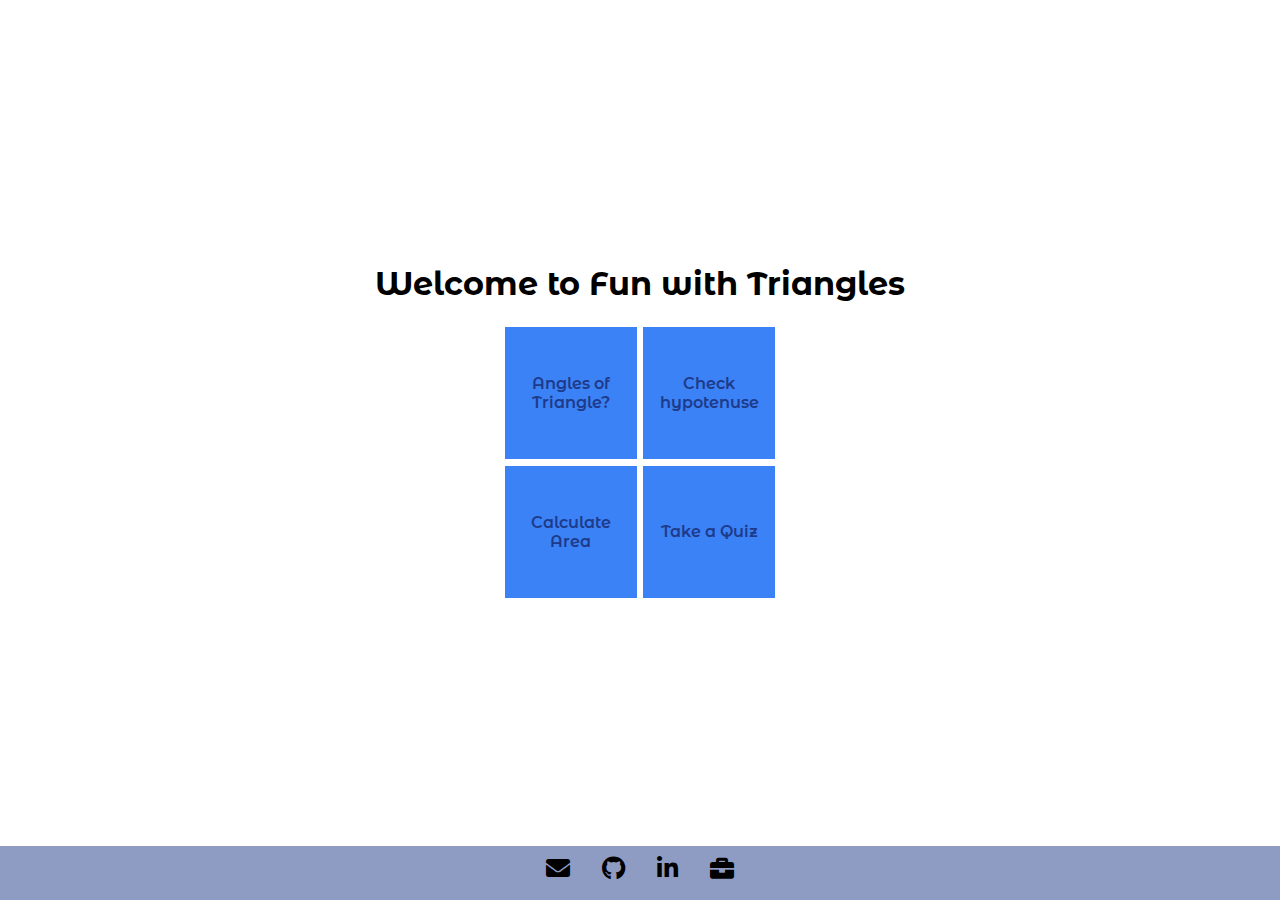
<file: index.html>
<!DOCTYPE html>
<html lang="en">
  <head>
    <meta charset="UTF-8" />
    <meta name="viewport" content="width=device-width, initial-scale=1.0" />
    <title>Fun With Triangles</title>
    <link
      rel="stylesheet"
      href="https://cdnjs.cloudflare.com/ajax/libs/font-awesome/5.15.1/css/all.min.css"
    />
    <link rel="stylesheet" href="style.css" />
    <link rel="preconnect" href="https://fonts.gstatic.com" />
    <link
      href="https://fonts.googleapis.com/css2?family=Montserrat+Alternates:wght@400;500;600&display=swap"
      rel="stylesheet"
    />
  </head>
  <body>
    <div class="vertical-middle">
      <div>
        <h1>Welcome to Fun with Triangles</h1>
        <div class="grid">
          <div class="col">
            <a href="/angle-of-triangle.html"
              ><div class="cell"><p>Angles of Triangle?</p></div></a
            >
            <a href="/calculate-area.html"><div class="cell">Calculate Area</div></a>
          </div>
          <div class="col">
            <a href="/check-hypotenuse.html"><div class="cell">Check hypotenuse</div></a>
            <a href="/quiz.html"><div class="cell">Take a Quiz</div></a>
          </div>
        </div>
      </div>
    </div>

    <footer id="footer">
      <ul class="footer-list">
        <li class="list-item">
          <a
            target="_blank"
            href="mailto:boravedanth@gmail.com"
            class="footer-links"
          >
            <i class="fa fa-envelope" aria-hidden="true"></i
          ></a>
        </li>
        <li class="list-item">
          <a target="_blank" href="https://github.com/VedanthB">
            <i class="fab fa-github" aria-hidden="true"></i>
          </a>
        </li>
        <li class="list-item">
          <a
            target="_blank"
            href="https://www.linkedin.com/in/vedanth-bora-a7553818b/"
          >
            <i class="fab fa-linkedin-in"></i>
          </a>
        </li>
    
        <li class="list-item">
          <a target="_blank" href="https://vedanthbora.netlify.app">
            <i class="fas fa-briefcase"></i>
          </a>
        </li>
      </ul>
    </footer>
  </body>
</html>
</file>
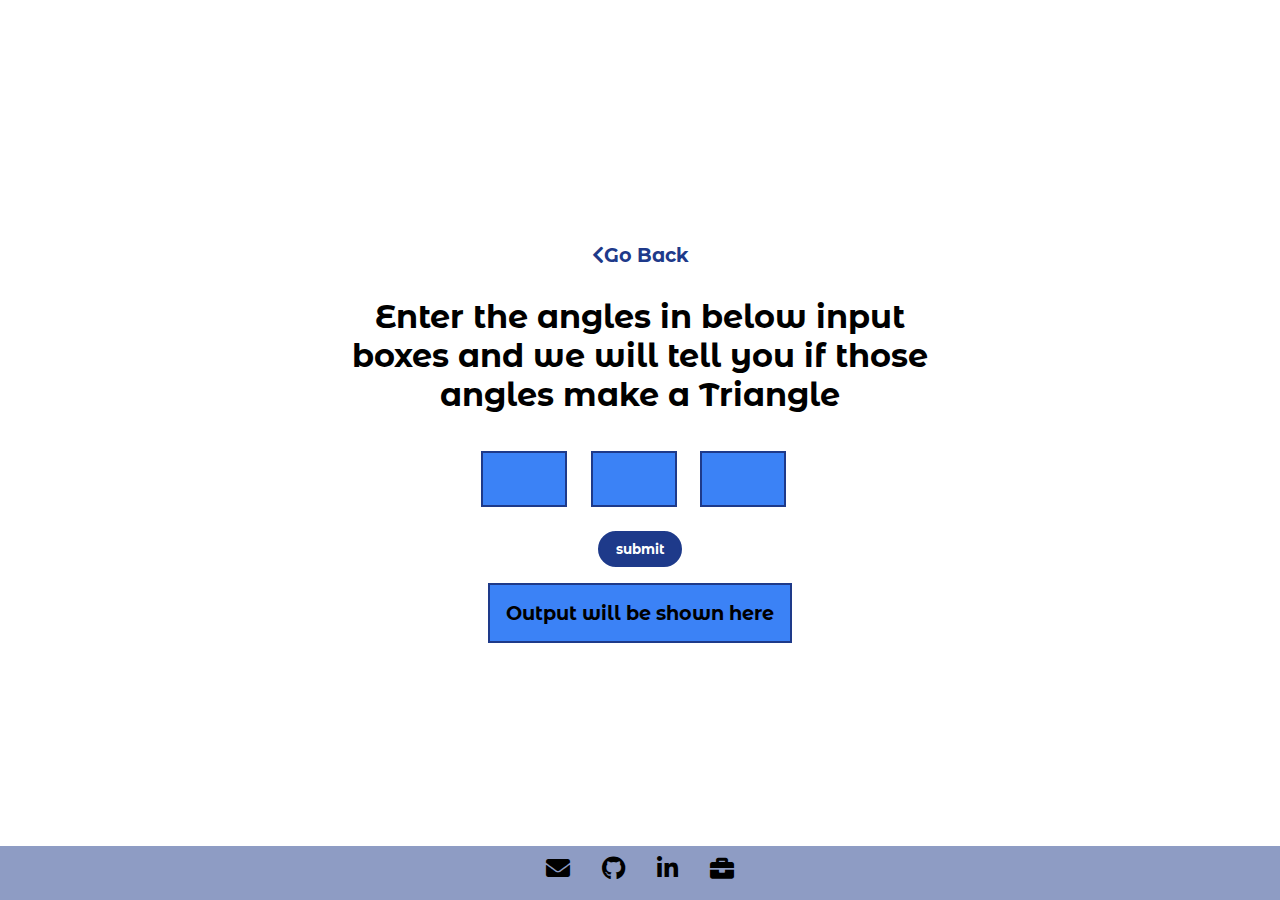
<file: angle-of-triangle.html>
<!DOCTYPE html>
<html lang="en">
  <head>
    <meta charset="UTF-8" />
    <meta name="viewport" content="width=device-width, initial-scale=1.0" />
    <title>Fun With Triangles</title>
    <link
      rel="stylesheet"
      href="https://cdnjs.cloudflare.com/ajax/libs/font-awesome/5.15.1/css/all.min.css"
    />

    <link rel="stylesheet" href="style.css" />
    <link rel="preconnect" href="https://fonts.gstatic.com" />
    <link
      href="https://fonts.googleapis.com/css2?family=Montserrat+Alternates:wght@400;500;600&display=swap"
      rel="stylesheet"
    />
    <link
      rel="stylesheet"
      href="https://cdnjs.cloudflare.com/ajax/libs/font-awesome/5.15.1/css/all.min.css"
    />
  </head>
  <body>
    <div class="vertical-middle">
      <section class="section">
        <div class="backButtonContainer">
          <i class="fas fa-chevron-left"></i><a href="/index.html">Go Back</a>
        </div>

        <h1>
          Enter the angles in below input boxes and we will tell you if those
          angles make a Triangle
        </h1>

        <form class="form" id="form-triangle">
          <input
            class="inputBox input-angle"
            type="number"
            min="1"
            max="180"
            required
          />
          <input
            class="inputBox input-angle"
            type="number"
            min="1"
            max="180"
            required
          />
          <input
            class="inputBox input-angle"
            type="number"
            min="1"
            max="180"
            required
          />
          <button class="button input-angle" id="submit-button">submit</button>
        </form>
        <div class="outputHere">
          <div id="is-triangle">Output will be shown here</div>
        </div>
      </section>
    </div>

       <footer id="footer">
      <ul class="footer-list">
        <li class="list-item">
          <a
            target="_blank"
            href="mailto:boravedanth@gmail.com"
            class="footer-links"
          >
            <i class="fa fa-envelope" aria-hidden="true"></i
          ></a>
        </li>
        <li class="list-item">
          <a target="_blank" href="https://github.com/VedanthB">
            <i class="fab fa-github" aria-hidden="true"></i>
          </a>
        </li>
        <li class="list-item">
          <a
            target="_blank"
            href="https://www.linkedin.com/in/vedanth-bora-a7553818b/"
          >
            <i class="fab fa-linkedin-in"></i>
          </a>
        </li>
    
        <li class="list-item">
          <a target="_blank" href="https://vedanthbora.netlify.app">
            <i class="fas fa-briefcase"></i>
          </a>
        </li>
      </ul>
    </footer>

    <script src="/angles-of-triangle.js"></script>
  </body>
</html>
</file>
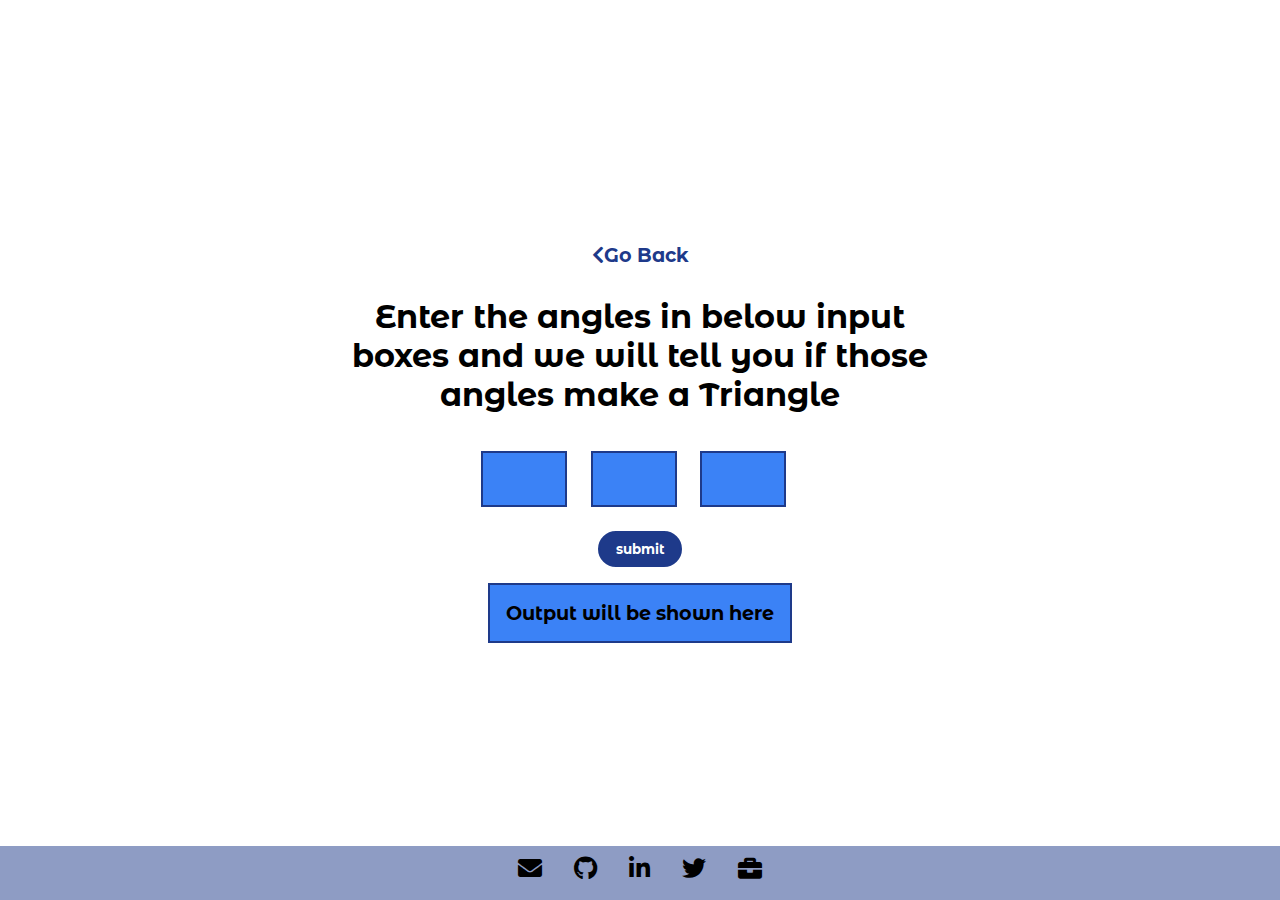
<file: angleOfTriangle.html>
<!DOCTYPE html>
<html lang="en">
  <head>
    <meta charset="UTF-8" />
    <meta name="viewport" content="width=device-width, initial-scale=1.0" />
    <title>Fun With Triangles</title>
    <meta name="author" content="Ankita Bagale" />
    <link
      rel="stylesheet"
      href="https://cdnjs.cloudflare.com/ajax/libs/font-awesome/5.15.1/css/all.min.css"
    />

    <link rel="stylesheet" href="style.css" />
    <link rel="preconnect" href="https://fonts.gstatic.com" />
    <link
      href="https://fonts.googleapis.com/css2?family=Montserrat+Alternates:wght@400;500;600&display=swap"
      rel="stylesheet"
    />
    <link
      rel="stylesheet"
      href="https://cdnjs.cloudflare.com/ajax/libs/font-awesome/5.15.1/css/all.min.css"
    />
  </head>
  <body>
    <div class="vertical-middle">
      <section class="section">
        <div class="backButtonContainer">
          <i class="fas fa-chevron-left"></i><a href="/index.html">Go Back</a>
        </div>

        <h1>
          Enter the angles in below input boxes and we will tell you if those
          angles make a Triangle
        </h1>

        <form class="form" id="form-triangle">
          <input
            class="inputBox input-angle"
            type="number"
            min="1"
            max="180"
            required
          />
          <input
            class="inputBox input-angle"
            type="number"
            min="1"
            max="180"
            required
          />
          <input
            class="inputBox input-angle"
            type="number"
            min="1"
            max="180"
            required
          />
          <button class="button input-angle" id="submit-button">submit</button>
        </form>
        <div class="outputHere">
          <div id="is-triangle">Output will be shown here</div>
        </div>
      </section>
    </div>

    <footer id="footer">
      <ul class="footer-list">
        <li class="list-item">
          <a
            target="_blank"
            href="mailto:vedanthbora@gmail.com"
            class="footer-links"
          >
            <i class="fa fa-envelope" aria-hidden="true"></i
          ></a>
        </li>
        <li class="list-item">
          <a target="_blank" href="https://github.com/VedanthB">
            <i class="fab fa-github" aria-hidden="true"></i>
          </a>
        </li>
        <li class="list-item">
          <a target="_blank" href="">
            <i class="fab fa-linkedin-in"></i>
          </a>
        </li>
        <li class="list-item">
          <a target="_blank" href="">
            <i class="fab fa-twitter"></i>
          </a>
        </li>
        <li class="list-item">
          <a target="_blank" href="">
            <i class="fas fa-briefcase"></i>
          </a>
        </li>
      </ul>
    </footer>

    <script src='/anglesOfTriangle.js'></script>
  </body>
</html>
</file>
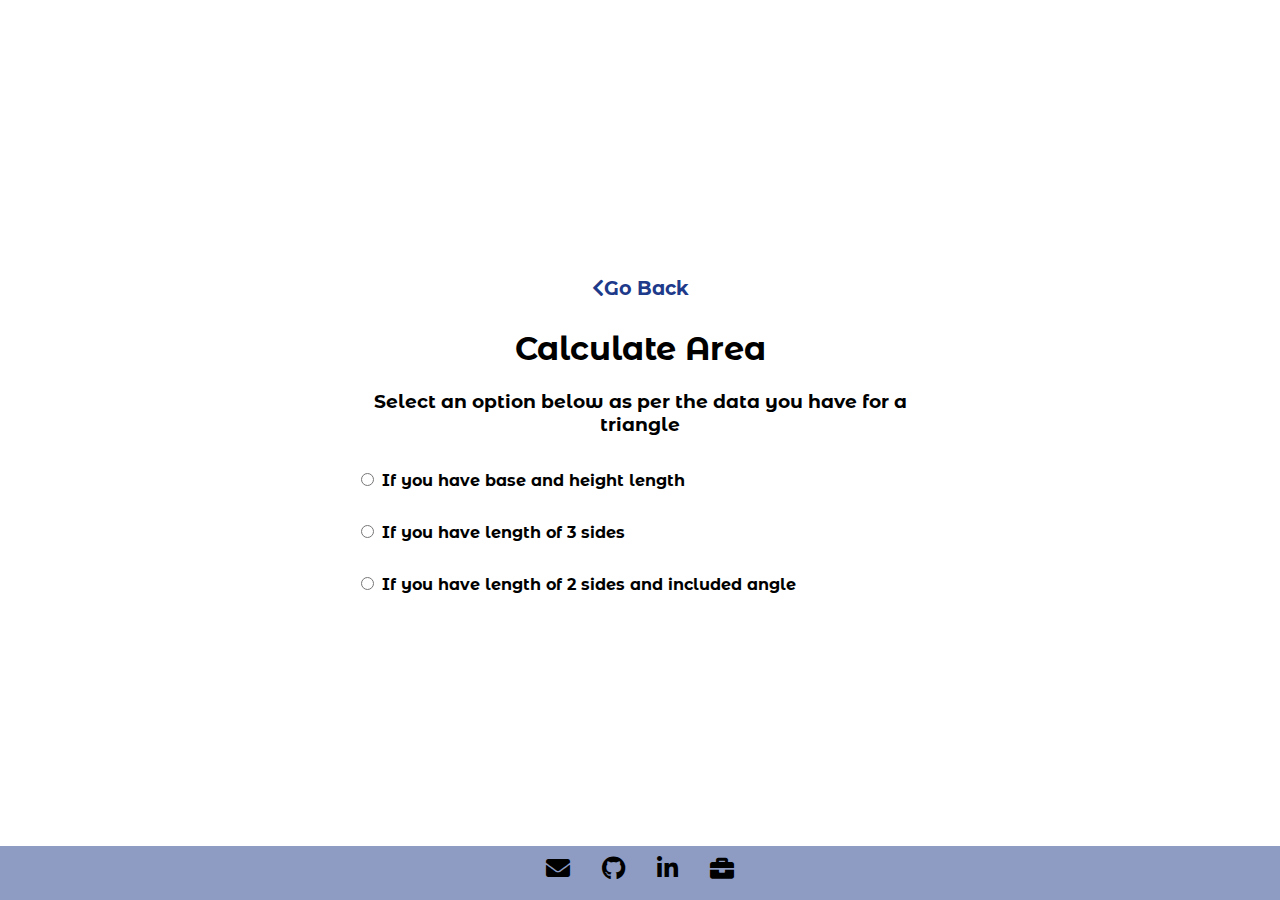
<file: calculate-area.html>
<!DOCTYPE html>
<html lang="en">
  <head>
    <meta charset="UTF-8" />
    <meta name="viewport" content="width=device-width, initial-scale=1.0" />
    <title>Fun With Triangles</title>
    <link
      rel="stylesheet"
      href="https://cdnjs.cloudflare.com/ajax/libs/font-awesome/5.15.1/css/all.min.css"
    />

    <link rel="stylesheet" href="style.css" />
    <link rel="preconnect" href="https://fonts.gstatic.com" />
    <link
      href="https://fonts.googleapis.com/css2?family=Montserrat+Alternates:wght@400;500;600&display=swap"
      rel="stylesheet"
    />
    <link
      rel="stylesheet"
      href="https://cdnjs.cloudflare.com/ajax/libs/font-awesome/5.15.1/css/all.min.css"
    />
  </head>
  <body>
    <div class="vertical-middle">
      <section class="section">
        <div class="backButtonContainer">
          <i class="fas fa-chevron-left"></i><a href="/index.html">Go Back</a>
        </div>
        <h1>Calculate Area</h1>
        <h3>Select an option below as per the data you have for a triangle</h3>

        <!-- select option to calculate area -->
        <form class="formulaSelectionForm">
          <div class="radio">
            <label class="label" for="calArea1">
              <input
                type="radio"
                id="calArea1"
                name="areaCalOption"
                value="areaCalOption1"
              />
              If you have base and height length</label
            >
          </div>
          <div class="radio">
            <label class="label" for="calArea2">
              <input
                type="radio"
                id="calArea2"
                name="areaCalOption"
                value="areaCalOption2"
              />
              If you have length of 3 sides</label
            >
          </div>
          <div class="radio">
            <label class="label" for="calArea3">
              <input
                type="radio"
                id="calArea3"
                name="areaCalOption"
                value="areaCalOption3"
              />
              If you have length of 2 sides and included angle</label
            >
          </div>
        </form>

        <!-- area calculation 1st formula -->
        <div style="margin-top: 1rem; margin-bottom: 1rem" class="areaCalBlock">
          <div class="triangle">
            <label class="label heightH">height</label>
            <label class="label sideC">base</label>
            <div class="line line1"></div>
            <div class="line line2"></div>
            <div class="line line3"></div>
            <div class="line line4"></div>
            <div class="line line5"></div>
            <div class="line line6"></div>
          </div>

          <form class="form" class="formForAreaCal">
            <label class="label"
              >base=
              <input
                class="inputBox inputSide inputInOption1"
                type="number"
                min="0.0001"
                step="0.00001"
                required
              />
            </label>

            <label class="label"
              >height=
              <input
                class="inputBox inputSide inputInOption1"
                type="number"
                min="0.0001"
                step="0.00001"
                required
              />
            </label>

            <button class="button" id="submitBtn">calculate</button>
          </form>
          <h2>Area will be calculated here-</h2>
          <div class="outputHere">
            <label class="label">Area=</label>
            <div style="display: inline" class="areaShowHere">
              1/2*base*height
            </div>
          </div>
        </div>

        <!-- area calculation 2nd formula -->
        <div style="margin-top: 1rem; margin-bottom: 1rem" class="areaCalBlock">
          <div class="triangle">
            <label class="label sideA">a</label>
            <label class="label sideB">b</label>
            <label class="label sideC">c</label>
            <div class="line line1"></div>
            <div class="line line2"></div>
            <div class="line line3"></div>
          </div>

          <form class="form" class="formForAreaCal">
            <label class="label"
              >a=
              <input
                class="inputBox inputSide inputInOption2"
                type="number"
                min="0.0001"
                step="0.00001"
                required
              />
            </label>

            <label class="label"
              >b=
              <input
                class="inputBox inputSide inputInOption2"
                type="number"
                min="0.0001"
                step="0.00001"
                required
              />
            </label>

            <label class="label"
              >c=
              <input
                class="inputBox inputSide inputInOption2"
                type="number"
                min="0.0001"
                step="0.00001"
                required
              />
            </label>
            <p class="label error" style="color: brown">
              Enter valid side lengths such that each side length should be less
              than sum of other two sides
            </p>

            <button class="button" id="submitBtn">calculate</button>
          </form>
          <h2>Area will be calculated here-</h2>
          <div class="outputHere">
            <label class="label">Area=</label>
            <div style="display: inline" class="areaShowHere">
              <span style="font-size: 1.8rem">√</span
              ><span style="border-top: 2px solid black; padding-top: 0.1rem"
                >s(s-a)(s-b)(s-c)</span
              >
            </div>
          </div>
        </div>

        <!-- area calculation 3rd formula -->
        <div style="margin-top: 1rem; margin-bottom: 1rem" class="areaCalBlock">
          <div class="triangle">
            <label class="label angleA">A</label>
            <label class="label sideB">b</label>
            <label class="label sideC">c</label>
            <div class="line line1"></div>
            <div class="line line2"></div>
            <div class="line line3"></div>
          </div>

          <form class="form" class="formForAreaCal">
            <label class="label"
              >b=
              <input
                class="inputBox inputSide inputInOption3"
                type="number"
                min="0.0001"
                step="0.00001"
                required
              />
            </label>

            <label class="label"
              >c=
              <input
                class="inputBox inputSide inputInOption3"
                type="number"
                min="0.0001"
                step="0.00001"
                required
              />
            </label>

            <label class="label"
              >∠A(deg)=
              <input
                class="inputBox inputSide inputInOption3"
                type="number"
                min="0.0001"
                step="0.00001"
                max="360"
                required
              />
            </label>

            <button class="button" id="submitBtn">calculate</button>
          </form>
          <h2>Area will be calculated here-</h2>
          <div class="outputHere">
            <label class="label">Area=</label>
            <div style="display: inline" class="areaShowHere">
              1/2*b*c*sin(A)
            </div>
          </div>
        </div>
      </section>
    </div>

     <footer id="footer">
      <ul class="footer-list">
        <li class="list-item">
          <a
            target="_blank"
            href="mailto:boravedanth@gmail.com"
            class="footer-links"
          >
            <i class="fa fa-envelope" aria-hidden="true"></i
          ></a>
        </li>
        <li class="list-item">
          <a target="_blank" href="https://github.com/VedanthB">
            <i class="fab fa-github" aria-hidden="true"></i>
          </a>
        </li>
        <li class="list-item">
          <a
            target="_blank"
            href="https://www.linkedin.com/in/vedanth-bora-a7553818b/"
          >
            <i class="fab fa-linkedin-in"></i>
          </a>
        </li>
    
        <li class="list-item">
          <a target="_blank" href="https://vedanthbora.netlify.app">
            <i class="fas fa-briefcase"></i>
          </a>
        </li>
      </ul>
    </footer>

    <script src="/calculate-area.js"></script>
  </body>
</html>
</file>
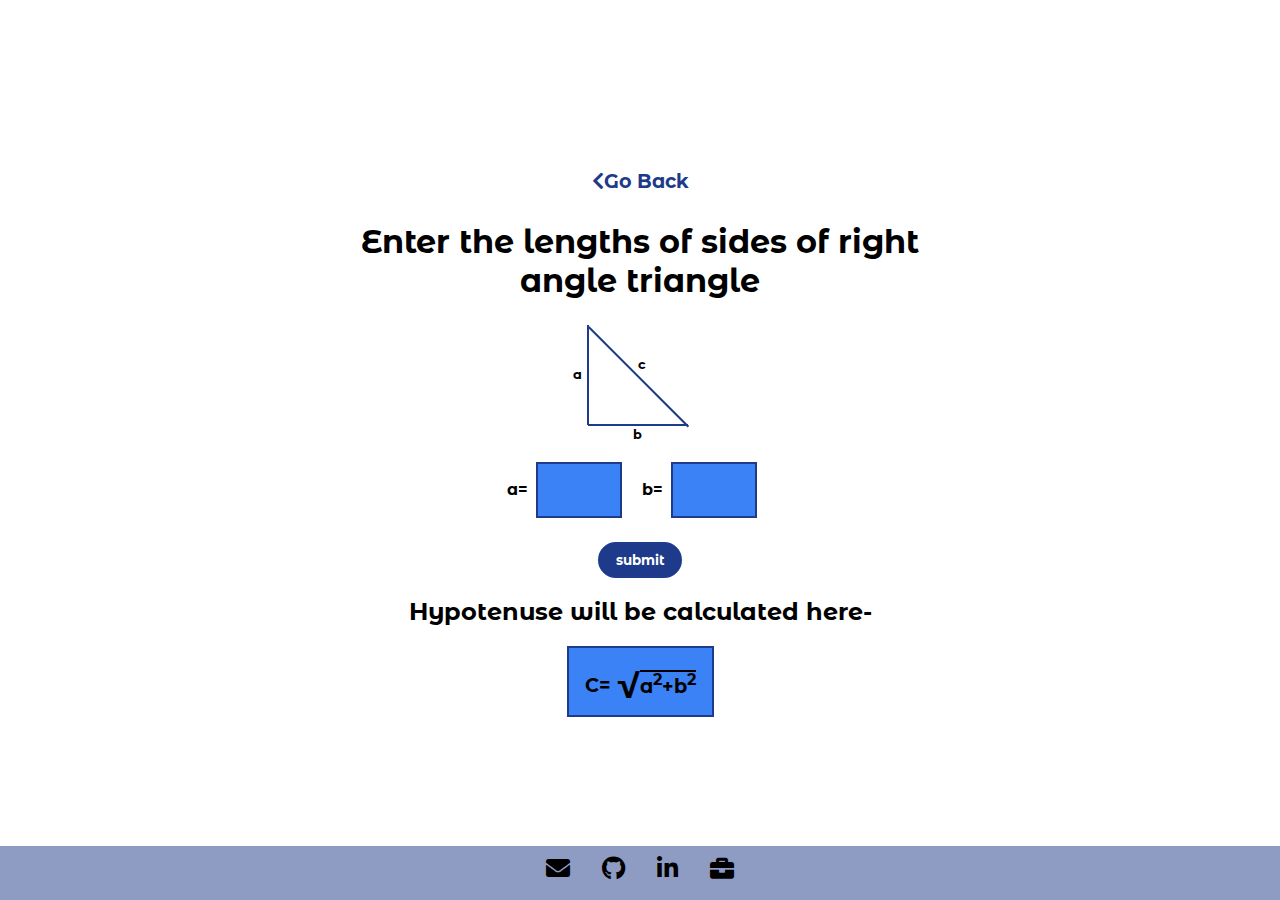
<file: check-hypotenuse.html>
<!DOCTYPE html>
<html lang="en">
  <head>
    <meta charset="UTF-8" />
    <meta name="viewport" content="width=device-width, initial-scale=1.0" />
    <title>Fun With Triangles</title>
    <link
      rel="stylesheet"
      href="https://cdnjs.cloudflare.com/ajax/libs/font-awesome/5.15.1/css/all.min.css"
    />
    <link rel="stylesheet" href="style.css" />
    <link rel="preconnect" href="https://fonts.gstatic.com" />
    <link
      href="https://fonts.googleapis.com/css2?family=Montserrat+Alternates:wght@400;500;600&display=swap"
      rel="stylesheet"
    />
    <link
      rel="stylesheet"
      href="https://cdnjs.cloudflare.com/ajax/libs/font-awesome/5.15.1/css/all.min.css"
    />
  </head>
  <body>
    <div class="vertical-middle">
      <section class="section">
        <div class="backButtonContainer">
          <i class="fas fa-chevron-left"></i><a href="/index.html">Go Back</a>
        </div>
        <h1>Enter the lengths of sides of right angle triangle</h1>
        <div class="triangle">
          <label class="label sideA">a</label>
          <label class="label sideB">b</label>
          <label class="label sideC">c</label>
          <div class="line line1"></div>
          <div class="line line2"></div>
          <div class="line line3"></div>
        </div>

        <form class="form" id="formHyp">
          <label class="label"
            >a=
            <input
              class="inputBox inputSide"
              type="number"
              min="0.0001"
              step="0.00001"
              required
            />
          </label>

          <label class="label"
            >b=
            <input
              class="inputBox inputSide"
              type="number"
              min="0.0001"
              step="0.00001"
              required
          /></label>

          <button class="button" id="submitBtn">submit</button>
        </form>
        <h2>Hypotenuse will be calculated here-</h2>
        <div class="outputHere">
          <label class="label">C=</label>
          <div style="display: inline" class="hypShowHere">
            <span style="font-size: 1.8rem">√</span
            ><span style="border-top: 2px solid black; padding-top: 0.1rem"
              >a<sup>2</sup>+b<sup>2</sup></span
            >
          </div>
        </div>
      </section>
    </div>
    
     <footer id="footer">
      <ul class="footer-list">
        <li class="list-item">
          <a
            target="_blank"
            href="mailto:boravedanth@gmail.com"
            class="footer-links"
          >
            <i class="fa fa-envelope" aria-hidden="true"></i
          ></a>
        </li>
        <li class="list-item">
          <a target="_blank" href="https://github.com/VedanthB">
            <i class="fab fa-github" aria-hidden="true"></i>
          </a>
        </li>
        <li class="list-item">
          <a
            target="_blank"
            href="https://www.linkedin.com/in/vedanth-bora-a7553818b/"
          >
            <i class="fab fa-linkedin-in"></i>
          </a>
        </li>
    
        <li class="list-item">
          <a target="_blank" href="https://vedanthbora.netlify.app">
            <i class="fas fa-briefcase"></i>
          </a>
        </li>
      </ul>
    </footer>

    <script>
      const inputSides = document.querySelectorAll(".inputSide");
      let lengthA, lengthB;
      const formHyp = document.querySelector("#formHyp");
      const hypotenuse = document.querySelector(".hypShowHere");
      formHyp.addEventListener("submit", (e) => {
        e.preventDefault();
        lengthA = Number(inputSides[0].value);
        lengthB = Number(inputSides[1].value);

        hypotenuse.innerText = Math.sqrt(lengthA * lengthA + lengthB * lengthB);
      });
    </script>
  </body>
</html>
</file>
<file: style.css>
:root {
  --primary-color: #1e3a8a;
  --secondary-color: #3b82f6;
  --off-white: #60a5fa;
}

* {
  font-family: "Montserrat Alternates", sans-serif;
}

body {
  min-height: 100vh;
  background-repeat: no-repeat;
  background-position: center;
  background-size: 100% 100%;
  margin: 0;
}

.grid {
  display: flex;
  flex-wrap: wrap;
  justify-content: center;
}

.vertical-middle {
  display: flex;
  justify-content: center;
  align-items: center;
  min-height: 94vh;
  text-align: center;
}

.cell {
  background-color: var(--secondary-color);
  width: 100px;
  height: 100px;
  margin: 0.2rem 0.2rem 0.4rem;
  padding: 1rem;

  text-align: center;
  display: flex;
  justify-content: center;
  align-items: center;

  font-size: 1rem;
  font-weight: 600;
  cursor: pointer;
  color: var(--primary-color);
}
a {
  text-decoration: none;
  color: black;
}

.col a:hover .cell {
  background-color: var(--primary-color);
  color: white;
  text-decoration: none;
}
.section {
  width: 100%;
  max-width: 600px;
  text-align: center;
  margin: 2rem 1rem;
}

.inputBox {
  background-color: var(--secondary-color);
  border: 2px solid var(--primary-color);
  padding: 1rem;
  margin: 1rem 1rem 1.5rem 0.2rem;
  height: 20px;
  width: 50px;
  overflow: scroll;
}
.inputBox::-webkit-scrollbar {
  width: 0px;
}

.button {
  display: block;
  margin: 0 auto 1rem;
  padding: 0.5rem 1rem;
  background-color: var(--primary-color);
  color: white;
  font-weight: bold;
  border: none;
  border-radius: 1.5rem;
  cursor: pointer;
  border: 2px solid var(--primary-color);
}

.button:hover {
  background-color: var(--secondary-color);
  color: var(--primary-color);
}

.backButtonContainer {
  margin: 2rem auto 0rem;
  color: var(--primary-color);
  font-size: 1.2rem;
  width: fit-content;
  padding: 0.5rem 1rem;

  border-radius: 1.5rem;
  background-color: white;
}
.backButtonContainer a {
  font-weight: bold;
  color: var(--primary-color);
}
.backButtonContainer a:hover {
  border-bottom: 2px solid var(--primary-color);
}

.outputHere {
  margin: auto;
  font-weight: bold;
  font-size: 1.2rem;
  padding: 1rem;
  width: fit-content;
  border: 2px solid var(--primary-color);
  background-color: var(--secondary-color);
}
.label {
  font-weight: bold;
  display: inline-block;
}

/* triangle grahics in html and css */
.triangle div {
  height: 2px;
  background-color: var(--primary-color);
}
.triangle {
  position: relative;
  width: 104px;
  height: 104px;
  margin: 0 auto 20px;
}
.triangle label {
  position: absolute;
  font-size: 0.8rem;
}

.sideA {
  left: -15px;
  top: 45px;
}
.sideB {
  left: 45px;
  top: 105px;
}
.sideC {
  left: 50px;
  top: 35px;
}
.heightH {
  left: 25px;
  top: 75px;
}
.angleA {
  left: 75px;
  top: 87px;
}
.triangle .line1 {
  width: 100px;
  bottom: -102px;
}

.triangle .line2 {
  width: 100px;
  transform: rotate(90deg);
  top: 50px;
  left: -50px;
}
.triangle .line3 {
  width: 141.42px;
  transform: rotate(45deg);
  top: 50px;
  left: -20px;
}
.triangle .line4 {
  width: 71px;
  transform: rotate(135deg);
  left: -12px;
  top: 72px;
}
.triangle .line5 {
  width: 8px;
  transform: rotate(135deg);
  left: 50px;
  top: 55px;
}
.triangle .line6 {
  width: 12px;
  transform: rotate(45deg);
  left: 41px;
  top: 50px;
}
.line {
  position: relative;
  bottom: -100px;
}

.formulaSelectionForm {
  text-align: left;
}

.areaCalBlock {
  display: none;
}

.formQuiz {
  text-align: left;
}
.formQuiz label.question {
  display: block;
}
.radio input {
  cursor: pointer;
  padding: 0.5rem 0.5rem;
  display: inline-block;
}
.radio {
  padding: 0.5rem 1rem;
  white-space: normal;
}
.radio label {
  cursor: pointer;
  padding: 0.5rem 0.5rem 0.5rem 0;
  display: inline-block;
}
.ow {
  background-color: var(--off-white);
  margin-top: 1rem;
  margin-bottom: 1rem;
}
.error {
  display: none;
}

#footer {
  width: 100%;
  min-height: 6vh;
  background-color: rgb(30, 58, 138, 0.5);
}
.footer-list {
  height: inherit;
  display: flex;
  flex-wrap: wrap;
  justify-content: center;
  align-items: center;
  padding-inline-start: 0px;
  margin-block-start: 0rem;
  margin-block-end: 0rem;
}

.list-item {
  list-style: none;
  font-size: 1.5rem;
  padding: 0.5rem 1rem;
}

@media screen and (max-width: 768px) {
  body {
    background-image: url("bgTrianglesMob.jpg");
    background-repeat: no-repeat;
    background-position: center;
    background-size: 100% 100%;
  }
}
</file>
